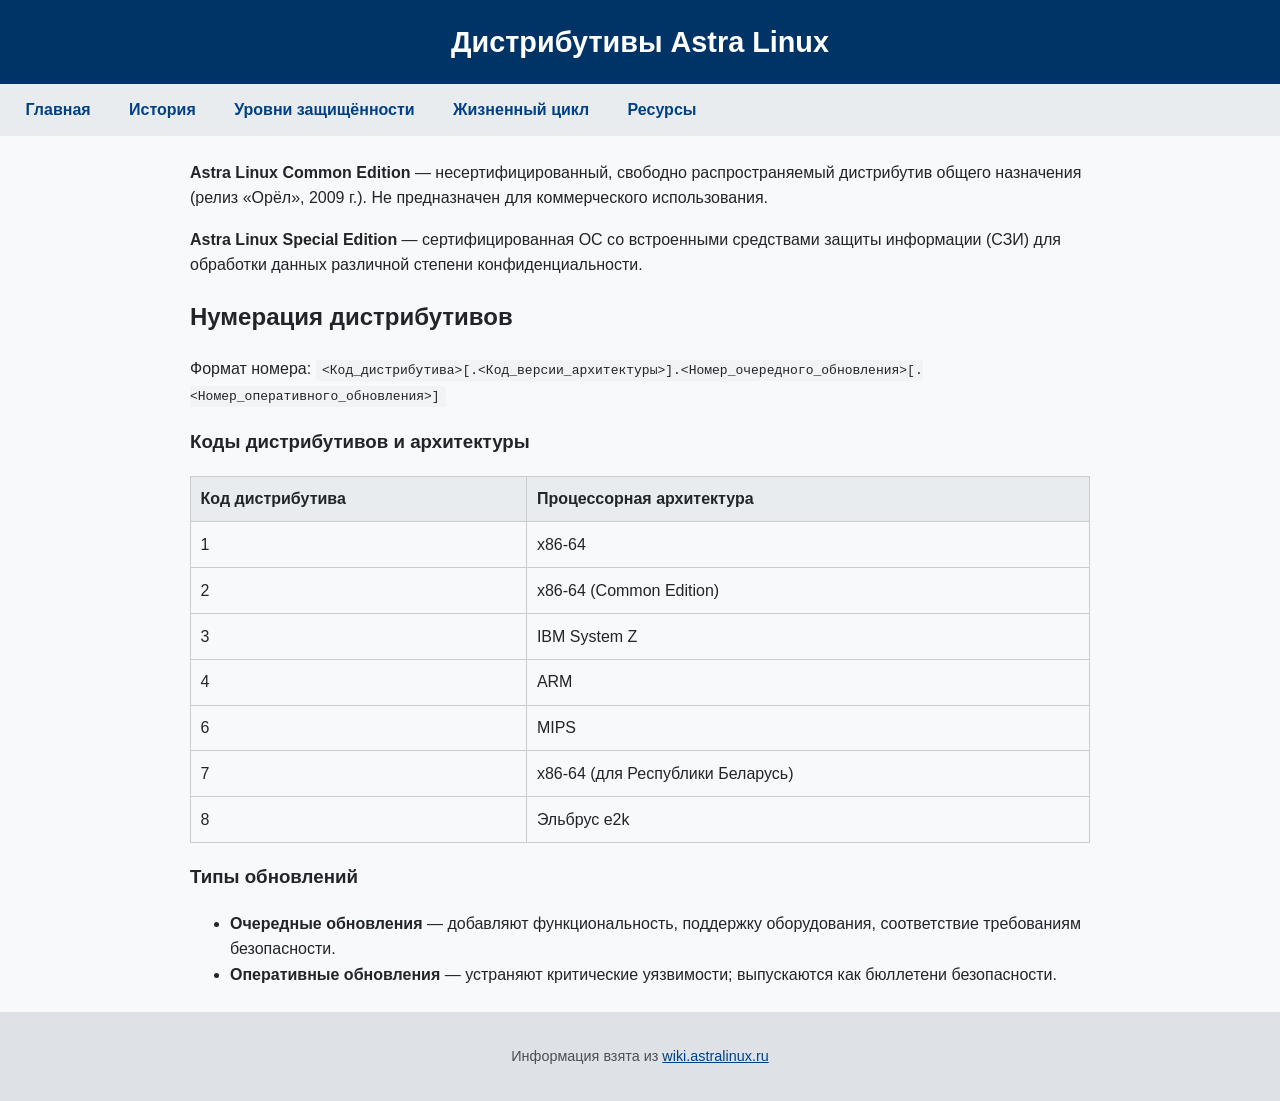
<file: distributions.html>
<!DOCTYPE html>
<html lang="ru">
<head>
 <meta charset="UTF-8" />
 <meta name="viewport" content="width=device-width, initial-scale=1.0"/>
 <title>Дистрибутивы Astra Linux</title>
 <link rel="stylesheet" href="css/style.css" />
</head>
<body>
 <header><h1>Дистрибутивы Astra Linux</h1></header>
 <nav><ul>
  <li><a href="index.html">Главная</a></li>
  <li><a href="history.html">История</a></li>
  <li><a href="security-levels.html">Уровни защищённости</a></li>
  <li><a href="lifecycle.html">Жизненный цикл</a></li>
  <li><a href="resources.html">Ресурсы</a></li>
 </ul></nav>
 <main>
  <p><strong>Astra Linux Common Edition</strong> — несертифицированный, свободно распространяемый дистрибутив общего назначения (релиз «Орёл», 2009 г.). Не предназначен для коммерческого использования.</p>
  <p><strong>Astra Linux Special Edition</strong> — сертифицированная ОС со встроенными средствами защиты информации (СЗИ) для обработки данных различной степени конфиденциальности.</p>
  <h2>Нумерация дистрибутивов</h2>
  <p>Формат номера: <code>&lt;Код_дистрибутива&gt;[.&lt;Код_версии_архитектуры&gt;].&lt;Номер_очередного_обновления&gt;[.&lt;Номер_оперативного_обновления&gt;]</code></p>
  <h3>Коды дистрибутивов и архитектуры</h3>
  <table>
   <thead><tr><th>Код дистрибутива</th><th>Процессорная архитектура</th></tr></thead>
   <tbody>
    <tr><td>1</td><td>x86-64</td></tr>
    <tr><td>2</td><td>x86-64 (Common Edition)</td></tr>
    <tr><td>3</td><td>IBM System Z</td></tr>
    <tr><td>4</td><td>ARM</td></tr>
    <tr><td>6</td><td>MIPS</td></tr>
    <tr><td>7</td><td>x86-64 (для Республики Беларусь)</td></tr>
    <tr><td>8</td><td>Эльбрус e2k</td></tr>
   </tbody>
  </table>
  <h3>Типы обновлений</h3>
  <ul>
   <li><strong>Очередные обновления</strong> — добавляют функциональность, поддержку оборудования, соответствие требованиям безопасности.</li>
   <li><strong>Оперативные обновления</strong> — устраняют критические уязвимости; выпускаются как бюллетени безопасности.</li>
  </ul>
 </main>
 <footer><p>Информация взята из <a href="https://wiki.astralinux.ru" target="_blank">wiki.astralinux.ru</a></p></footer>
</body>
</html>
</file>
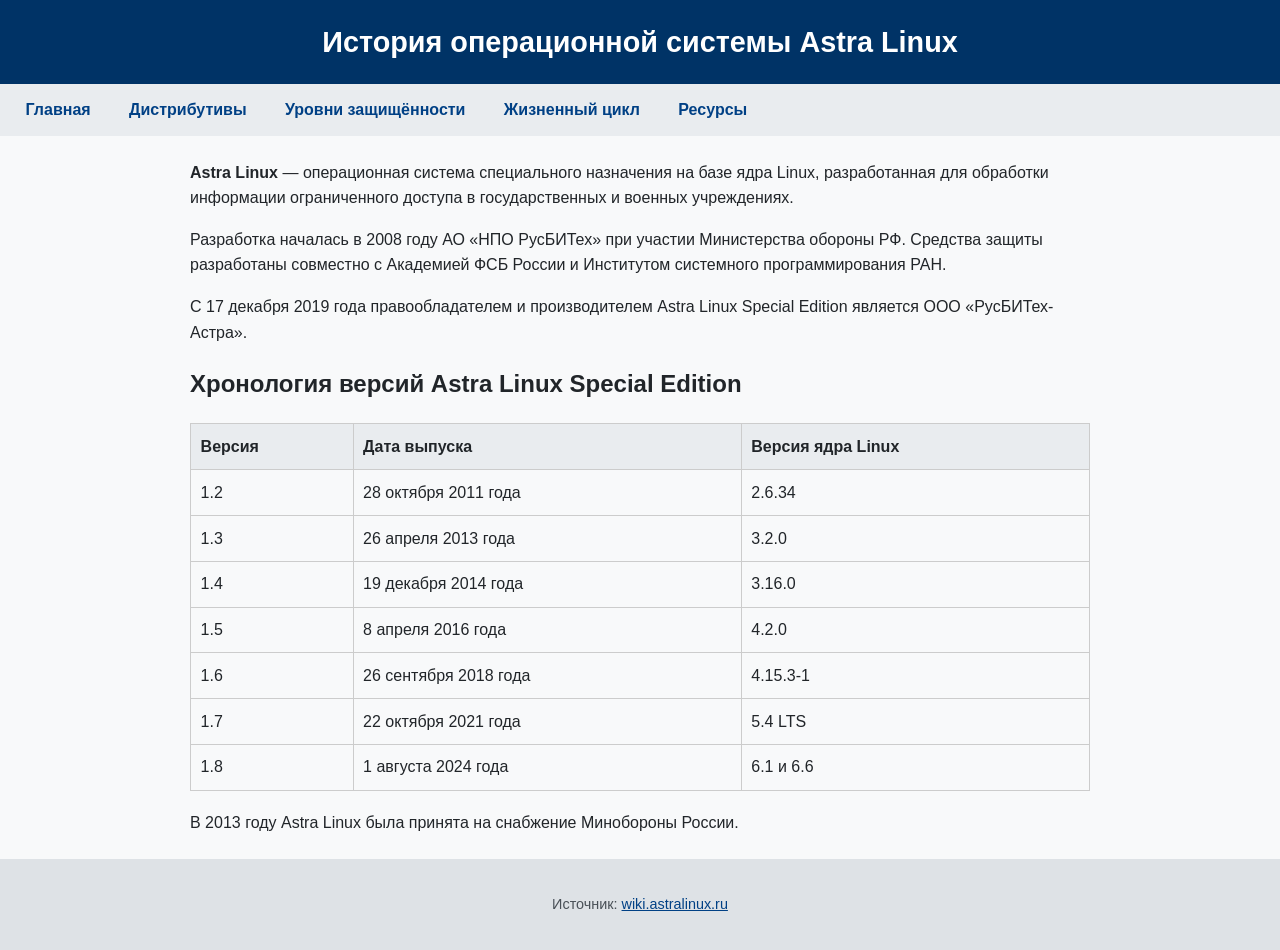
<file: history.html>
<!DOCTYPE html>
<html lang="ru">
<head>
 <meta charset="UTF-8" />
 <meta name="viewport" content="width=device-width, initial-scale=1.0"/>
 <title>История Astra Linux</title>
 <link rel="stylesheet" href="css/style.css" />
</head>
<body>
 <header><h1>История операционной системы Astra Linux</h1></header>
 <nav><ul>
  <li><a href="index.html">Главная</a></li>
  <li><a href="distributions.html">Дистрибутивы</a></li>
  <li><a href="security-levels.html">Уровни защищённости</a></li>
  <li><a href="lifecycle.html">Жизненный цикл</a></li>
  <li><a href="resources.html">Ресурсы</a></li>
 </ul></nav>
 <main>
  <p><strong>Astra Linux</strong> — операционная система специального назначения на базе ядра Linux, разработанная для обработки информации ограниченного доступа в государственных и военных учреждениях.</p>
  <p>Разработка началась в 2008 году АО «НПО РусБИТех» при участии Министерства обороны РФ. Средства защиты разработаны совместно с Академией ФСБ России и Институтом системного программирования РАН.</p>
  <p>С 17 декабря 2019 года правообладателем и производителем Astra Linux Special Edition является ООО «РусБИТех-Астра».</p>
  <h2>Хронология версий Astra Linux Special Edition</h2>
  <table>
   <thead><tr><th>Версия</th><th>Дата выпуска</th><th>Версия ядра Linux</th></tr></thead>
   <tbody>
    <tr><td>1.2</td><td>28 октября 2011 года</td><td>2.6.34</td></tr>
    <tr><td>1.3</td><td>26 апреля 2013 года</td><td>3.2.0</td></tr>
    <tr><td>1.4</td><td>19 декабря 2014 года</td><td>3.16.0</td></tr>
    <tr><td>1.5</td><td>8 апреля 2016 года</td><td>4.2.0</td></tr>
    <tr><td>1.6</td><td>26 сентября 2018 года</td><td>4.15.3-1</td></tr>
    <tr><td>1.7</td><td>22 октября 2021 года</td><td>5.4 LTS</td></tr>
    <tr><td>1.8</td><td>1 августа 2024 года</td><td>6.1 и 6.6</td></tr>
   </tbody>
  </table>
  <p>В 2013 году Astra Linux была принята на снабжение Минобороны России.</p>
 </main>
 <footer><p>Источник: <a href="https://wiki.astralinux.ru" target="_blank">wiki.astralinux.ru</a></p></footer>
</body>
</html>
</file>
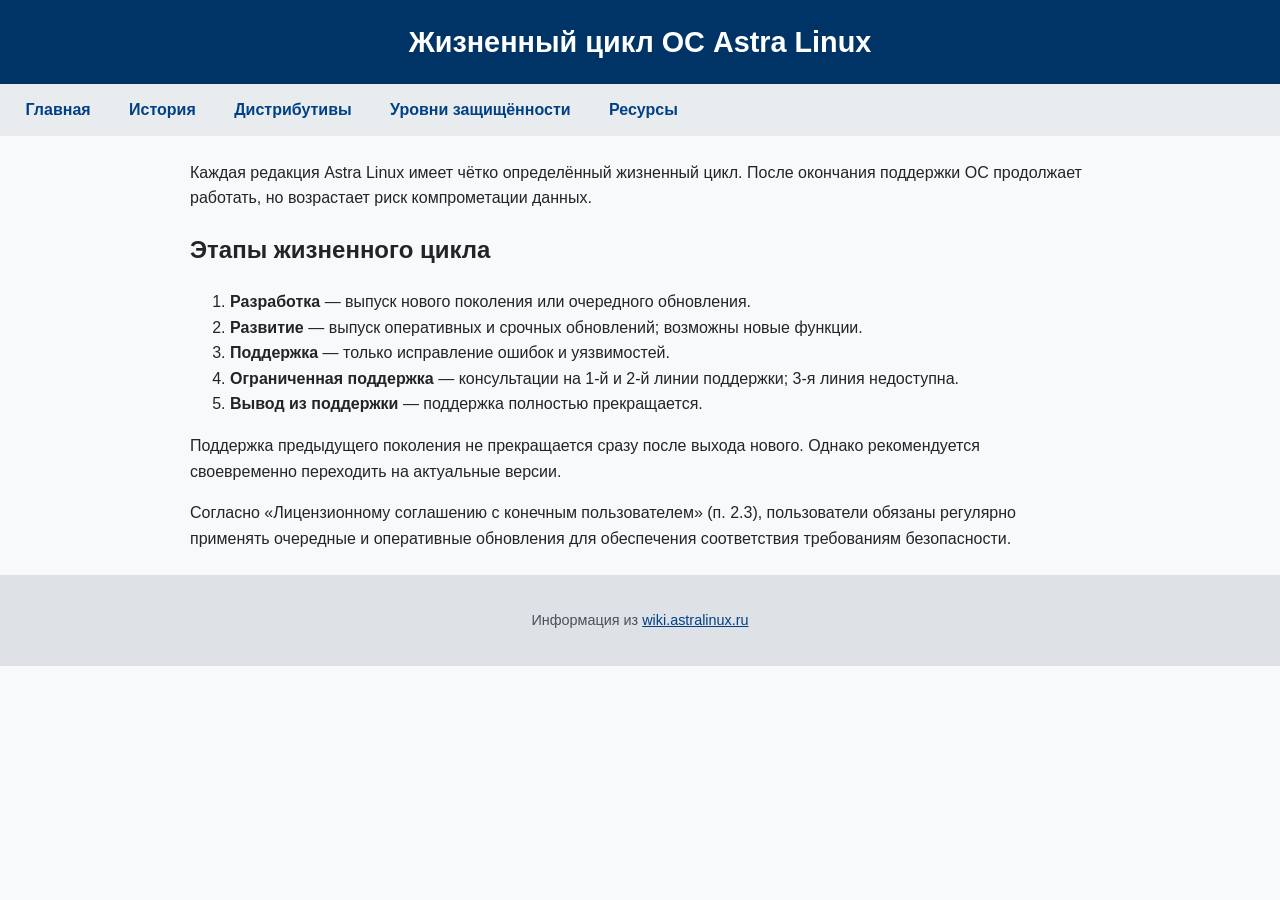
<file: lifecycle.html>
<!DOCTYPE html>
<html lang="ru">
<head>
 <meta charset="UTF-8" />
 <meta name="viewport" content="width=device-width, initial-scale=1.0"/>
 <title>Жизненный цикл ОС</title>
 <link rel="stylesheet" href="css/style.css" />
</head>
<body>
 <header><h1>Жизненный цикл ОС Astra Linux</h1></header>
 <nav><ul>
  <li><a href="index.html">Главная</a></li>
  <li><a href="history.html">История</a></li>
  <li><a href="distributions.html">Дистрибутивы</a></li>
  <li><a href="security-levels.html">Уровни защищённости</a></li>
  <li><a href="resources.html">Ресурсы</a></li>
 </ul></nav>
 <main>
  <p>Каждая редакция Astra Linux имеет чётко определённый жизненный цикл. После окончания поддержки ОС продолжает работать, но возрастает риск компрометации данных.</p>
  <h2>Этапы жизненного цикла</h2>
  <ol>
   <li><strong>Разработка</strong> — выпуск нового поколения или очередного обновления.</li>
   <li><strong>Развитие</strong> — выпуск оперативных и срочных обновлений; возможны новые функции.</li>
   <li><strong>Поддержка</strong> — только исправление ошибок и уязвимостей.</li>
   <li><strong>Ограниченная поддержка</strong> — консультации на 1-й и 2-й линии поддержки; 3-я линия недоступна.</li>
   <li><strong>Вывод из поддержки</strong> — поддержка полностью прекращается.</li>
  </ol>
  <p>Поддержка предыдущего поколения не прекращается сразу после выхода нового. Однако рекомендуется своевременно переходить на актуальные версии.</p>
  <p>Согласно «Лицензионному соглашению с конечным пользователем» (п. 2.3), пользователи обязаны регулярно применять очередные и оперативные обновления для обеспечения соответствия требованиям безопасности.</p>
 </main>
 <footer><p>Информация из <a href="https://wiki.astralinux.ru" target="_blank">wiki.astralinux.ru</a></p></footer>
</body>
</html>
</file>
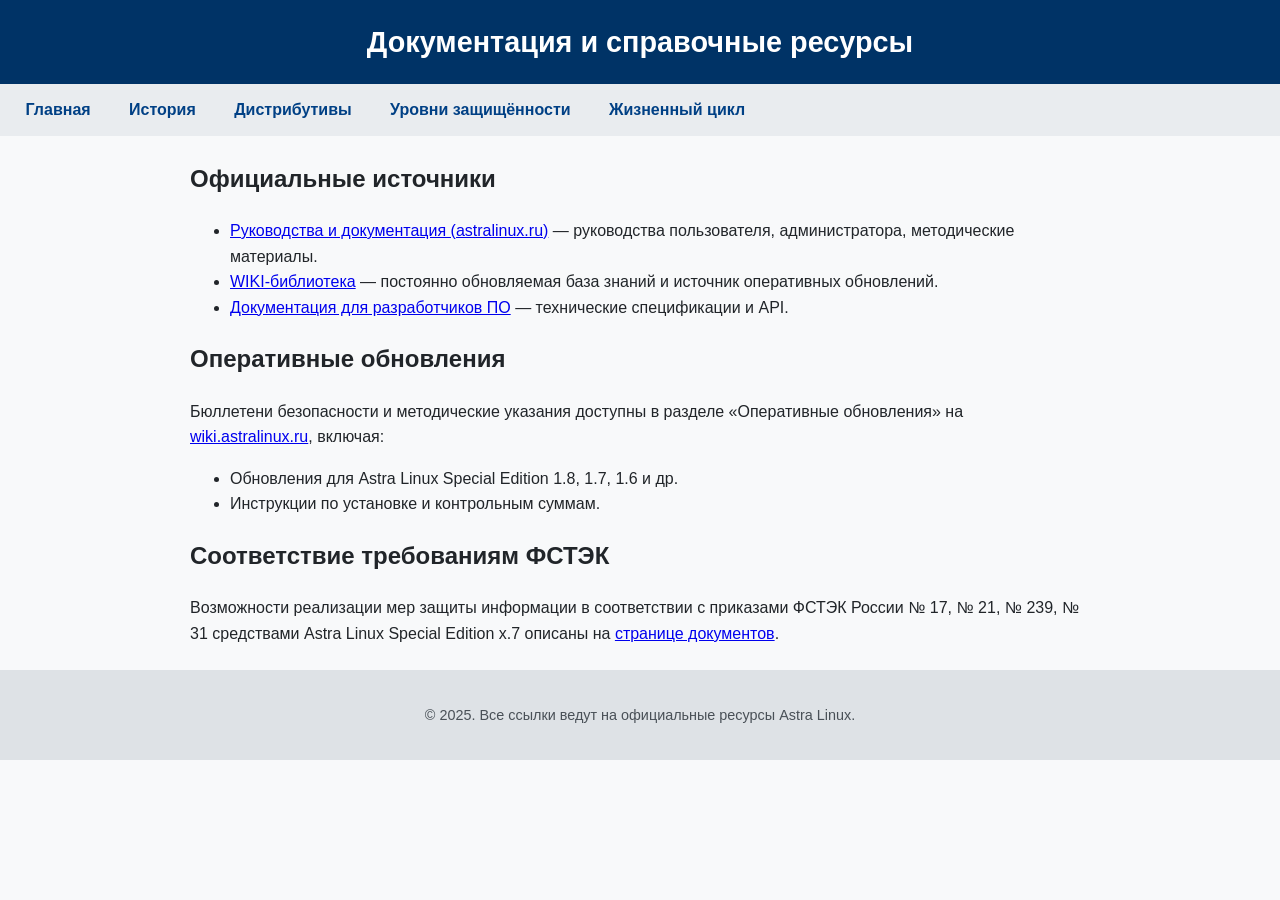
<file: resources.html>
<!DOCTYPE html>
<html lang="ru">
<head>
 <meta charset="UTF-8" />
 <meta name="viewport" content="width=device-width, initial-scale=1.0"/>
 <title>Документация и ресурсы</title>
 <link rel="stylesheet" href="css/style.css" />
</head>
<body>
 <header><h1>Документация и справочные ресурсы</h1></header>
 <nav><ul>
  <li><a href="index.html">Главная</a></li>
  <li><a href="history.html">История</a></li>
  <li><a href="distributions.html">Дистрибутивы</a></li>
  <li><a href="security-levels.html">Уровни защищённости</a></li>
  <li><a href="lifecycle.html">Жизненный цикл</a></li>
 </ul></nav>
 <main>
  <h2>Официальные источники</h2>
  <ul>
   <li><a href="https://astralinux.ru/info/documents/" target="_blank">Руководства и документация (astralinux.ru)</a> — руководства пользователя, администратора, методические материалы.</li>
   <li><a href="https://wiki.astralinux.ru/" target="_blank">WIKI-библиотека</a> — постоянно обновляемая база знаний и источник оперативных обновлений.</li>
   <li><a href="https://docs.astralinux.ru/" target="_blank">Документация для разработчиков ПО</a> — технические спецификации и API.</li>
  </ul>
  <h2>Оперативные обновления</h2>
  <p>Бюллетени безопасности и методические указания доступны в разделе «Оперативные обновления» на <a href="https://wiki.astralinux.ru" target="_blank">wiki.astralinux.ru</a>, включая:</p>
  <ul>
   <li>Обновления для Astra Linux Special Edition 1.8, 1.7, 1.6 и др.</li>
   <li>Инструкции по установке и контрольным суммам.</li>
  </ul>
  <h2>Соответствие требованиям ФСТЭК</h2>
  <p>Возможности реализации мер защиты информации в соответствии с приказами ФСТЭК России № 17, № 21, № 239, № 31 средствами Astra Linux Special Edition x.7 описаны на <a href="https://astralinux.ru/info/documents/" target="_blank">странице документов</a>.</p>
 </main>
 <footer><p>© 2025. Все ссылки ведут на официальные ресурсы Astra Linux.</p></footer>
</body>
</html>
</file>
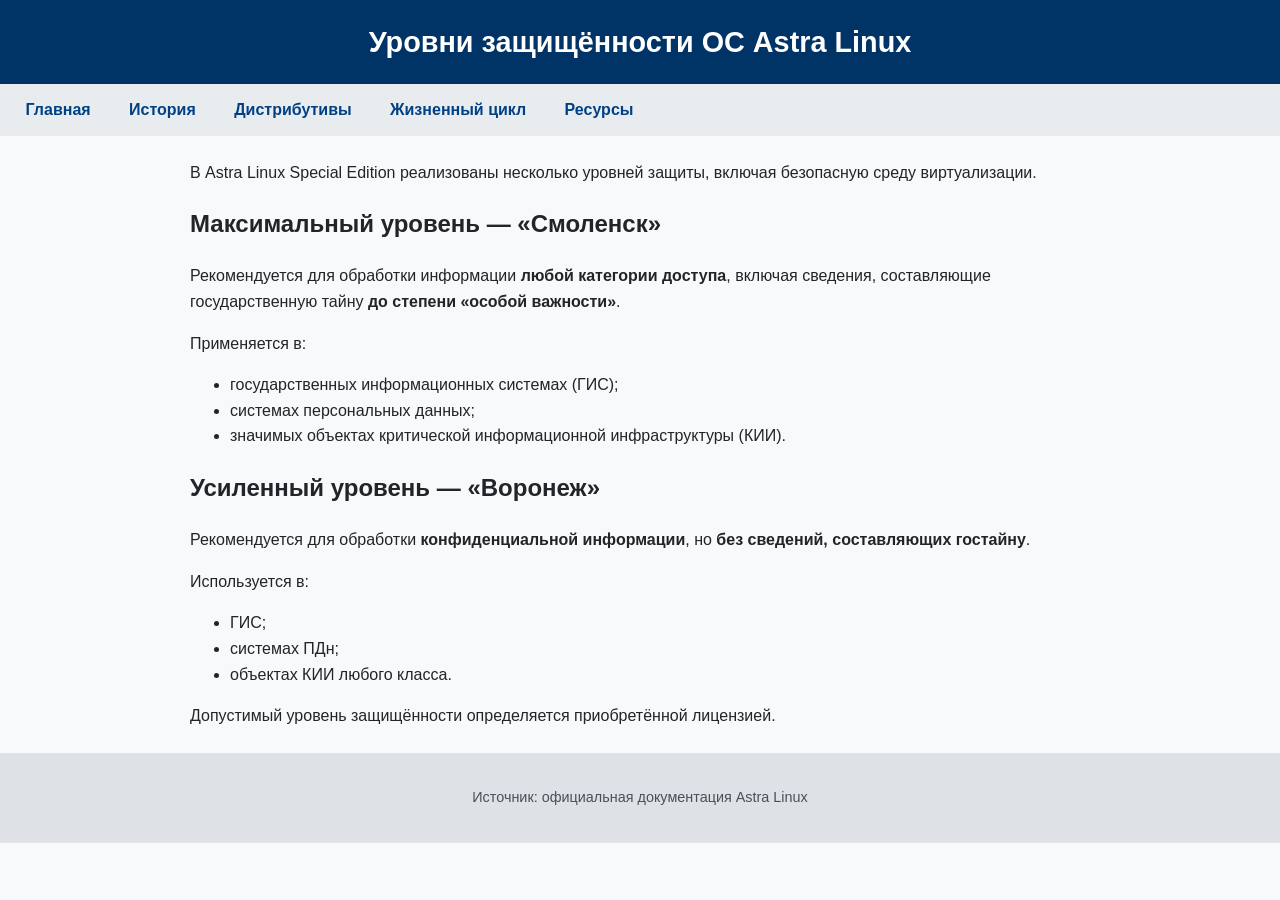
<file: security-levels.html>
<!DOCTYPE html>
<html lang="ru">
<head>
 <meta charset="UTF-8" />
 <meta name="viewport" content="width=device-width, initial-scale=1.0"/>
 <title>Уровни защищённости</title>
 <link rel="stylesheet" href="css/style.css" />
</head>
<body>
 <header><h1>Уровни защищённости ОС Astra Linux</h1></header>
 <nav><ul>
  <li><a href="index.html">Главная</a></li>
  <li><a href="history.html">История</a></li>
  <li><a href="distributions.html">Дистрибутивы</a></li>
  <li><a href="lifecycle.html">Жизненный цикл</a></li>
  <li><a href="resources.html">Ресурсы</a></li>
 </ul></nav>
 <main>
  <p>В Astra Linux Special Edition реализованы несколько уровней защиты, включая безопасную среду виртуализации.</p>
  <h2>Максимальный уровень — «Смоленск»</h2>
  <p>Рекомендуется для обработки информации <strong>любой категории доступа</strong>, включая сведения, составляющие государственную тайну <strong>до степени «особой важности»</strong>.</p>
  <p>Применяется в:</p>
  <ul>
   <li>государственных информационных системах (ГИС);</li>
   <li>системах персональных данных;</li>
   <li>значимых объектах критической информационной инфраструктуры (КИИ).</li>
  </ul>
  <h2>Усиленный уровень — «Воронеж»</h2>
  <p>Рекомендуется для обработки <strong>конфиденциальной информации</strong>, но <strong>без сведений, составляющих гостайну</strong>.</p>
  <p>Используется в:</p>
  <ul>
   <li>ГИС;</li>
   <li>системах ПДн;</li>
   <li>объектах КИИ любого класса.</li>
  </ul>
  <p>Допустимый уровень защищённости определяется приобретённой лицензией.</p>
 </main>
 <footer><p>Источник: официальная документация Astra Linux</p></footer>
</body>
</html>
</file>
<file: css/style.css>
body {
 font-family: 'Segoe UI', Tahoma, Geneva, Verdana, sans-serif;
 margin: 0;
 padding: 0;
 background-color: #f8f9fa;
 color: #212529;
 line-height: 1.6;
}
header {
 background-color: #003366;
 color: white;
 padding: 1.2rem;
 text-align: center;
}
header h1 {
 margin: 0;
 font-size: 1.8rem;
}
nav {
 background-color: #e9ecef;
 padding: 0.8rem 1rem;
}
nav ul {
 list-style: none;
 margin: 0;
 padding: 0;
 display: flex;
 flex-wrap: wrap;
 gap: 1.2rem;
}
nav a {
 text-decoration: none;
 color: #004085;
 font-weight: 600;
 padding: 0.4rem 0.6rem;
 border-radius: 4px;
 transition: background-color 0.2s;
}
nav a:hover {
 background-color: #d1d5db;
 text-decoration: none;
}
main {
 max-width: 900px;
 margin: 1.5rem auto;
 padding: 0 1.5rem;
}
table {
 width: 100%;
 border-collapse: collapse;
 margin: 1.2rem 0;
}
th, td {
 border: 1px solid #ccc;
 padding: 0.6rem;
 text-align: left;
}
th {
 background-color: #e9ecef;
}
footer {
 text-align: center;
 padding: 1.2rem;
 background-color: #dee2e6;
 font-size: 0.9rem;
 color: #495057;
}
footer a {
 color: #004085;
 text-decoration: underline;
}
code {
 background-color: #f1f3f5;
 padding: 0.2rem 0.4rem;
 border-radius: 3px;
 font-family: monospace;
}
</file>
